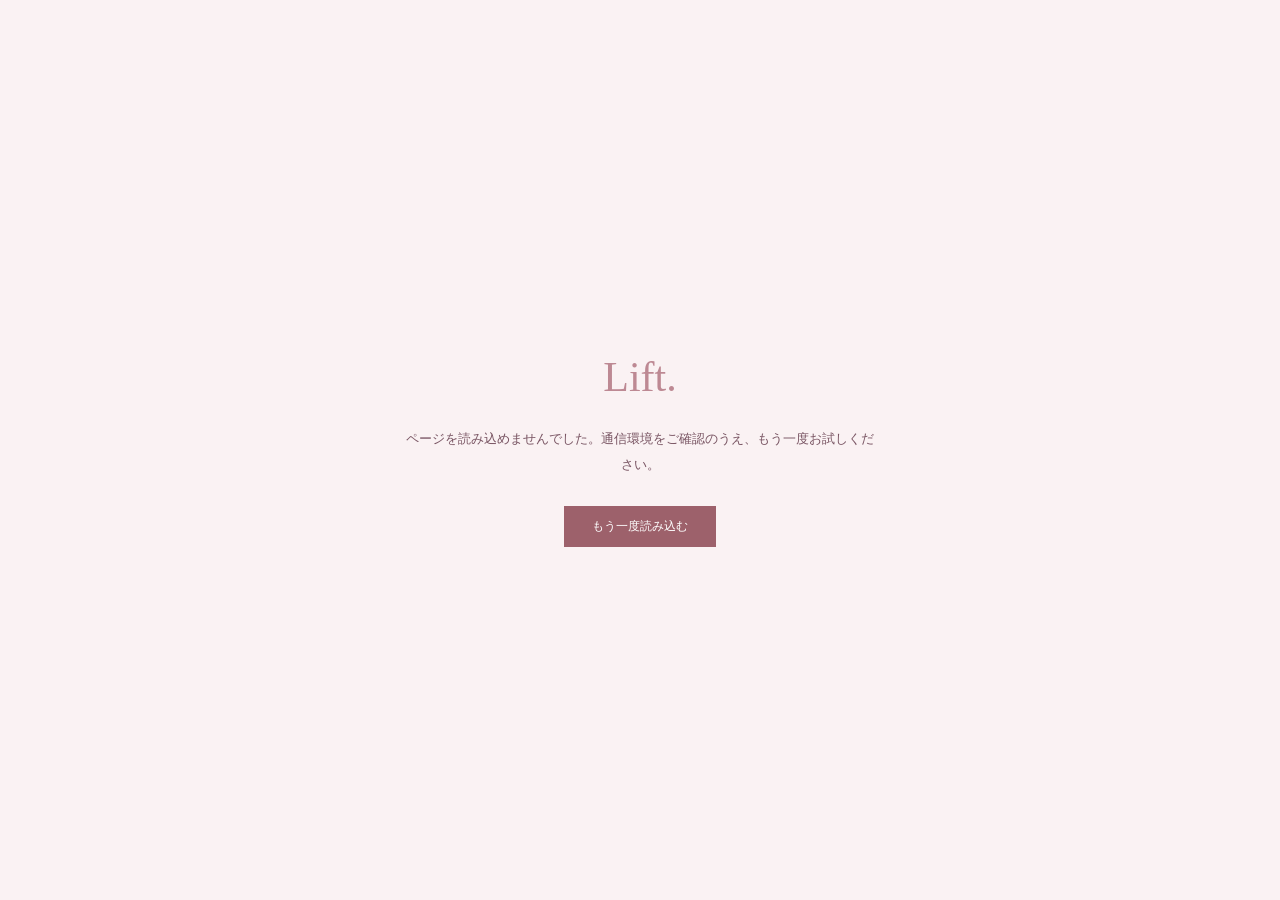
<file: index.html>
<!doctype html><html lang="ja"><head><meta charset="utf-8">
  <!-- Google Tag Manager for the Sakae distribution LP. -->
  <template id="sakae-google-tag">
    <script async src="https://www.googletagmanager.com/gtm.js?id=GTM-NKWJVDW3" data-lift-google-tag></script>
  </template>
  <script>
    (() => {
      const template = document.getElementById('sakae-google-tag');
      const store = new URLSearchParams(location.search).get('store') || 'sakae';
      if (store !== 'sakae') {
        template.remove();
        return;
      }

      window.dataLayer = window.dataLayer || [];
      window.gtag = window.gtag || function gtag() {
        window.dataLayer.push(arguments);
      };
      window.gtag('js', new Date());

      const tag = document.createElement('script');
      tag.async = true;
      tag.src = template.content.querySelector('script').getAttribute('src');
      tag.setAttribute('data-lift-google-tag', '');
      template.replaceWith(tag);
    })();
  </script>
<meta name="viewport" content="width=device-width,initial-scale=1,viewport-fit=cover"><meta data-lift-loading name="theme-color" content="#ffffff"><title data-lift-loading>マイクロリフト｜頬・フェイスラインケア｜小顔専門店Lift栄</title><meta data-lift-loading name="description" content="頬の厚み・フェイスラインのもたつきに。マイクロリフトの施術写真・初回の流れ・店舗情報をご案内します。"><meta data-lift-loading property="og:title" content="横顔まで、好きになる。｜マイクロリフト Lift"><meta data-lift-loading property="og:description" content="あなたのお悩みに合わせたフェイスラインケアを。"><meta data-lift-loading property="og:image" content="https://limeesute.github.io/lift-sakae-microlift/assets/hero.webp"><link data-lift-loading rel="icon" href="assets/favicon.svg"><style data-lift-loading>body{margin:0;min-height:100vh;display:grid;place-items:center;background:#faf2f3;color:#795563;font-family:'Noto Sans JP','Yu Gothic',sans-serif}main{max-width:480px;text-align:center;padding:40px 25px}b{font:42px Georgia,serif;color:#bd8993}p{font-size:13px;line-height:2;margin-top:25px}button{background:#9d616b;border:0;color:#fff;padding:12px 28px;margin-top:15px;font:inherit;font-size:12px;cursor:pointer}noscript{font-size:12px;line-height:2}</style></head><body><main><b>Lift.</b><p id="loading-message">ページを読み込んでいます。</p><button id="retry" hidden onclick="location.reload()">もう一度読み込む</button><noscript>このページの表示にはJavaScriptを有効にしてください。</noscript></main><script src="store-loader.js?v=google-tag" data-default-store="sakae"></script></body></html>
</file>
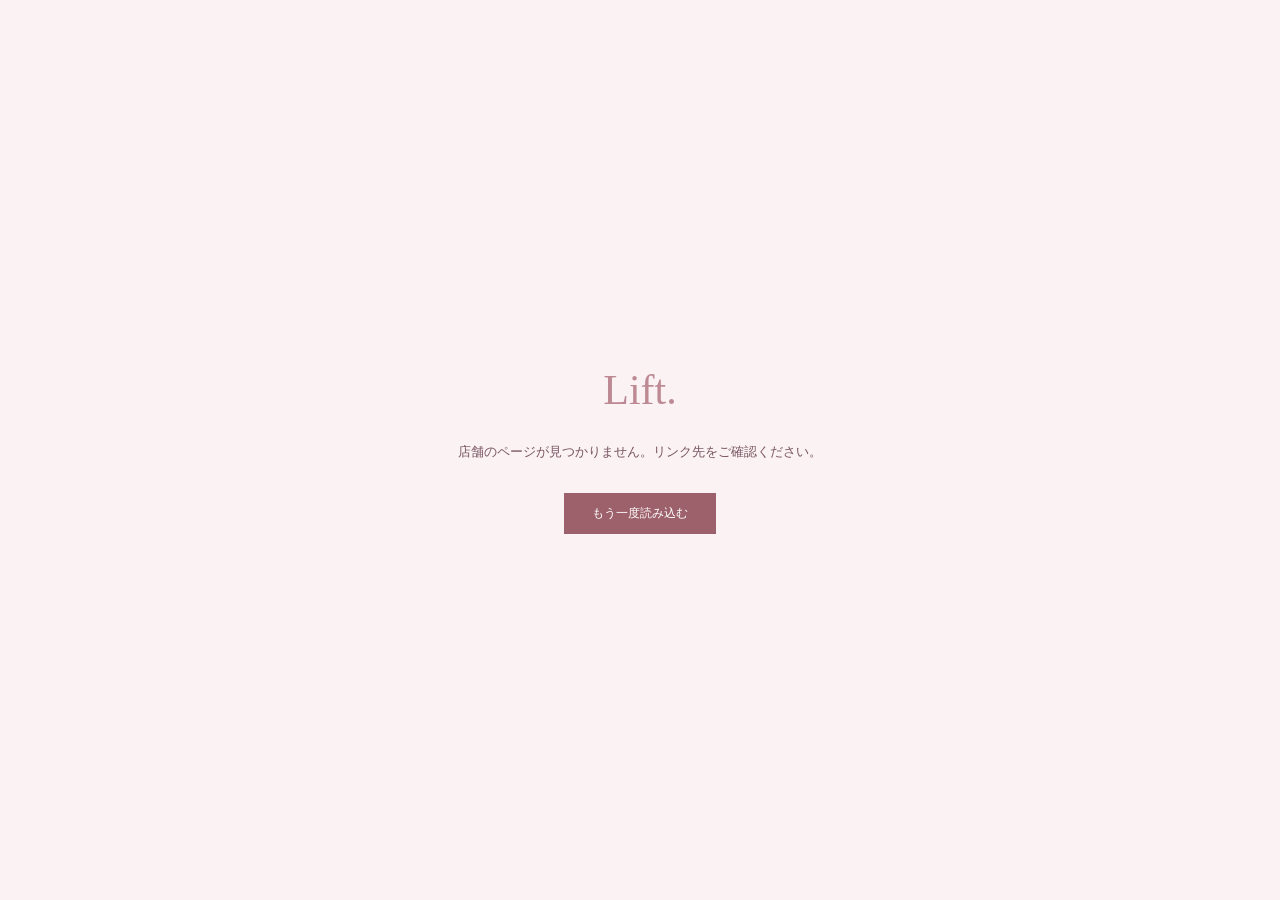
<file: store.html>
<!doctype html><html lang="ja"><head><meta charset="utf-8">
  <!-- Google Tag Manager for the Ogikubo LP. -->
  <template id="ogikubo-google-tag">
    <script async src="https://www.googletagmanager.com/gtm.js?id=GTM-PWQPNMKH" data-lift-google-tag></script>
  </template>
  <script>
    (() => {
      const template = document.getElementById('ogikubo-google-tag');
      const store = new URLSearchParams(location.search).get('store');
      if (store !== 'ogikuboo') {
        template.remove();
        return;
      }

      window.dataLayer = window.dataLayer || [];
      window.gtag = window.gtag || function gtag() {
        window.dataLayer.push(arguments);
      };
      window.gtag('js', new Date());

      const tag = document.createElement('script');
      tag.async = true;
      tag.src = template.content.querySelector('script').getAttribute('src');
      tag.setAttribute('data-lift-google-tag', '');
      template.replaceWith(tag);
    })();
  </script>
<meta name="viewport" content="width=device-width,initial-scale=1,viewport-fit=cover"><meta data-lift-loading name="theme-color" content="#ffffff"><title data-lift-loading>マイクロリフト｜Lift 店舗ページ</title><meta data-lift-loading name="description" content="頬の厚み・フェイスラインのもたつきに。マイクロリフトの施術写真・初回の流れ・店舗情報をご案内します。"><meta data-lift-loading property="og:title" content="横顔まで、好きになる。｜マイクロリフト Lift"><meta data-lift-loading property="og:description" content="あなたのお悩みに合わせたフェイスラインケアを。"><meta data-lift-loading property="og:image" content="https://limeesute.github.io/lift-sakae-microlift/assets/hero.webp"><link data-lift-loading rel="icon" href="assets/favicon.svg"><style data-lift-loading>body{margin:0;min-height:100vh;display:grid;place-items:center;background:#faf2f3;color:#795563;font-family:'Noto Sans JP','Yu Gothic',sans-serif}main{max-width:480px;text-align:center;padding:40px 25px}b{font:42px Georgia,serif;color:#bd8993}p{font-size:13px;line-height:2;margin-top:25px}button{background:#9d616b;border:0;color:#fff;padding:12px 28px;margin-top:15px;font:inherit;font-size:12px;cursor:pointer}noscript{font-size:12px;line-height:2}</style></head><body><main><b>Lift.</b><p id="loading-message">ページを読み込んでいます。</p><button id="retry" hidden onclick="location.reload()">もう一度読み込む</button><noscript>このページの表示にはJavaScriptを有効にしてください。</noscript></main><script src="store-loader.js?v=google-tag" data-default-store=""></script></body></html>
</file>
